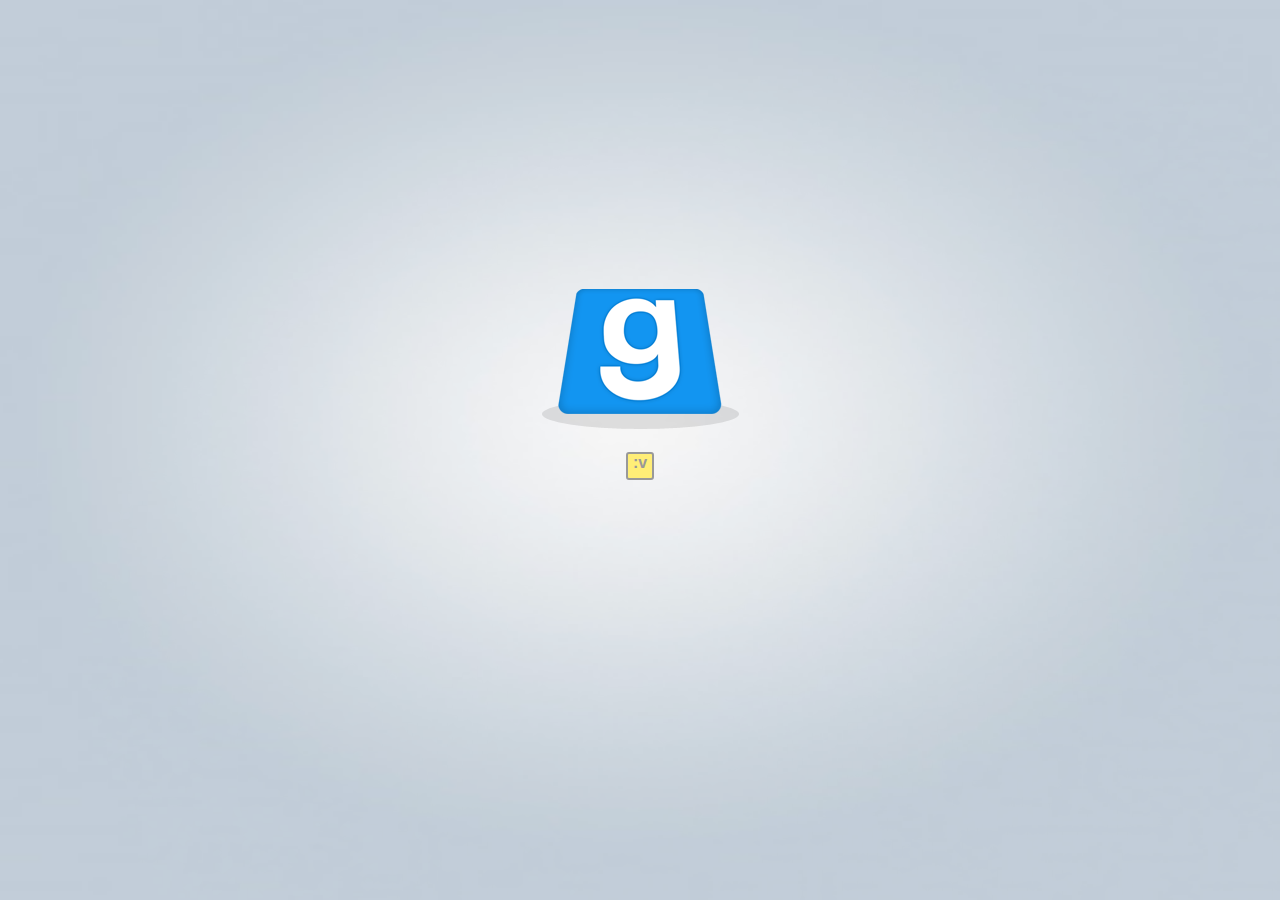
<file: index.html>
<html>
<head>
    <title>Loading..</title>
    <link rel="stylesheet" type="text/css" href="loading.css?3" />
    <script type="text/javascript" src="js/thirdparty/jquery.js"></script>
</head>
<body>

    <div id="background">
        <div id="container">
            <img src='img/gmod_logo_brave.png' class="bounce"/>

            <center>
                <br />
                <div class="walk">:v</div>
            </center>
        </div>
    </div>
    
    <script type="text/javascript">
        window.onload = function() {
            // Delay for 3 seconds (3000 milliseconds) and then redirect to home.html
            setTimeout(function() {
                window.location.href = "home";
            }, 3000); // 3-second delay
        }
    </script>

</body>
</html>
</file>
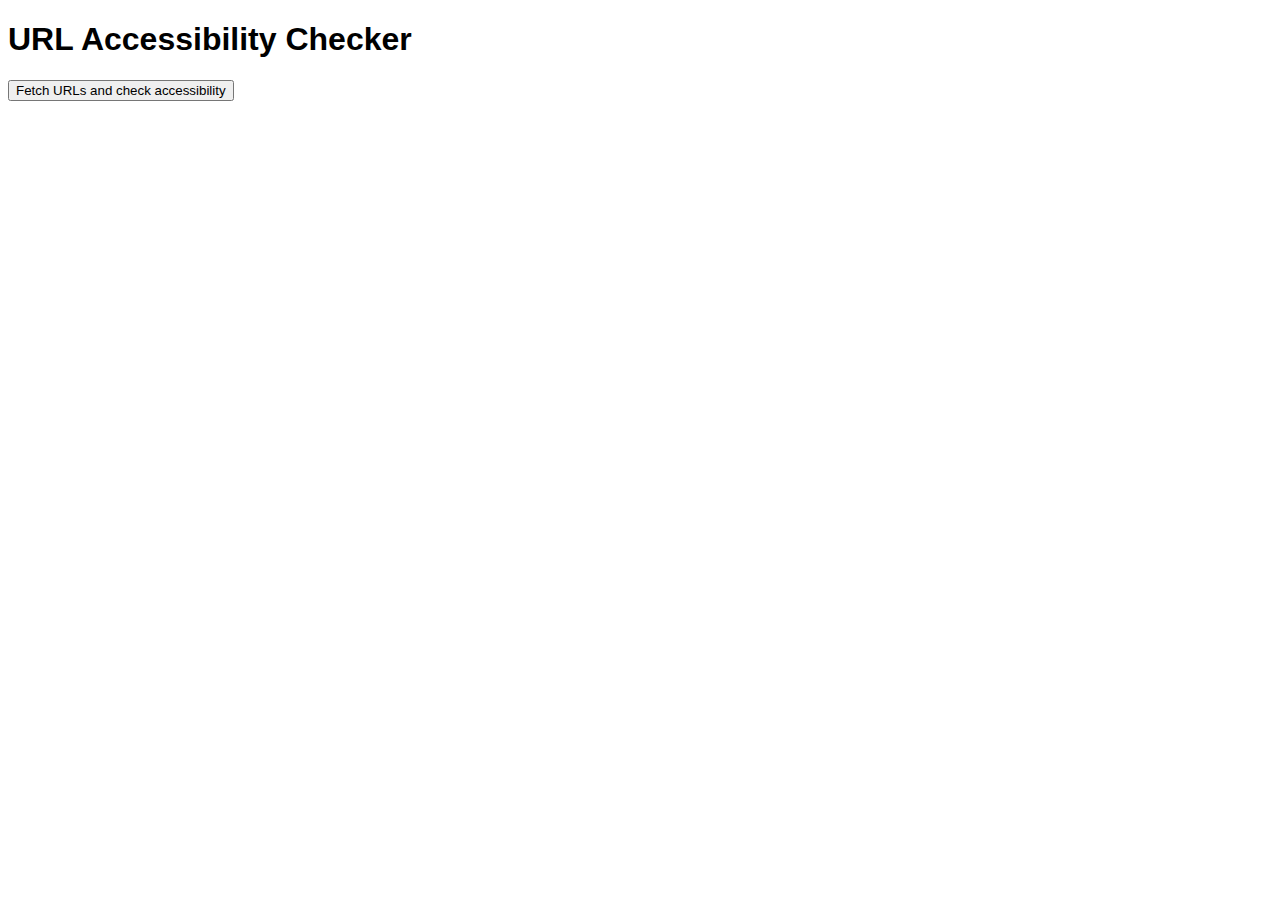
<file: r6.html>
<!DOCTYPE html>
<html lang="en">
<head>
    <meta charset="UTF-8">
    <meta name="viewport" content="width=device-width, initial-scale=1.0">
    <title>URL Accessibility Checker</title>
    <style>
        body {
            font-family: Arial, sans-serif;
        }
    </style>
</head>
<body>
    <h1>URL Accessibility Checker</h1>
    <button id="check-accessibility-btn">Fetch URLs and check accessibility</button>
    <div id="results"></div>
    <script>
        const URL_FILE = "https://raw.githubusercontent.com/monosans/proxy-list/refs/heads/main/proxies/http.txt";
        const RESULTS_DIV = document.getElementById('results');
        const CHECK_BTN = document.getElementById('check-accessibility-btn');

        // Add an event listener to the button to trigger the URL check
        CHECK_BTN.addEventListener('click', checkURLAccessibility);

        // Define a function to fetch the URLs from the GitHub repository
        async function fetchURLsFromGitHub() {
            try {
                const response = await fetch(URL_FILE);
                const text = await response.text();
                return text.split('\n').filter(line => line.trim() !== '' && !line.trim().startsWith('#'));
            } catch (error) {
                console.error('Error fetching URL list from GitHub:', error);
                return [];
            }
        }

        // Define a function to check if a URL is accessible
        async function isURLAccessible(url) {
            try {
                const response = await fetch(url, { method: 'HEAD', timeout: 10000 });
                return response.ok;
            } catch (error) {
                console.error('Failed to connect to', url, error);
                return false;
            }
        }

        // Define the main function to check URL accessibility
        async function checkURLAccessibility() {
            const urls = await fetchURLsFromGitHub();
            let results = '';

            for (const url of urls) {
                const isAccessible = await isURLAccessible(url);
                const resultText = isAccessible ? `${url} is accessible!` : `${url} seems to be blocked or inaccessible.`;
                results += `<p>${resultText}</p>`;

                // For large lists of URLs, this avoids overwhelming the UI with updates
                RESULTS_DIV.innerHTML = results;
            }
        }
    </script>
</body>
</html>
</file>
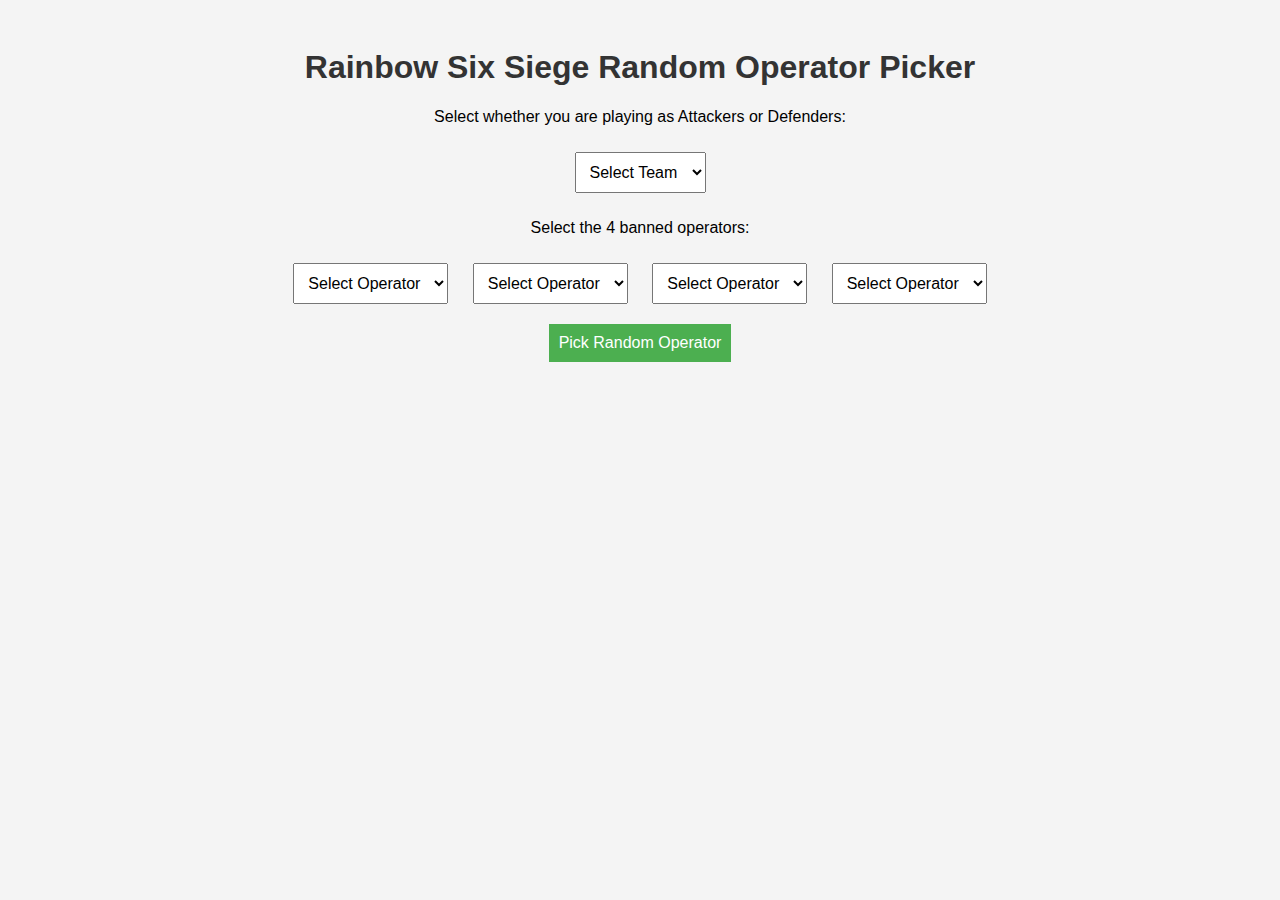
<file: r6p.html>
<!DOCTYPE html>
<html lang="en">
<head>
    <meta charset="UTF-8">
    <meta name="viewport" content="width=device-width, initial-scale=1.0">
    <title>Random R6 Operator Picker</title>
    <style>
        body {
            font-family: Arial, sans-serif;
            background-color: #f4f4f4;
            text-align: center;
            padding: 20px;
        }
        h1 {
            color: #333;
        }
        select, button {
            padding: 10px;
            margin: 10px;
            font-size: 16px;
        }
        button {
            background-color: #4CAF50;
            color: white;
            border: none;
            cursor: pointer;
        }
        button:hover {
            background-color: #45a049;
        }
        .result {
            margin-top: 20px;
            font-size: 20px;
        }
    </style>
</head>
<body>

    <h1>Rainbow Six Siege Random Operator Picker</h1>
    <p>Select whether you are playing as Attackers or Defenders:</p>

    <div>
        <select id="team">
            <option value="">Select Team</option>
            <option value="attack">Attackers</option>
            <option value="defense">Defenders</option>
        </select>
    </div>

    <p>Select the 4 banned operators:</p>

    <div>
        <select id="ban1">
            <option value="">Select Operator</option>
        </select>
        <select id="ban2">
            <option value="">Select Operator</option>
        </select>
        <select id="ban3">
            <option value="">Select Operator</option>
        </select>
        <select id="ban4">
            <option value="">Select Operator</option>
        </select>
    </div>

    <button onclick="pickRandomOperator()">Pick Random Operator</button>

    <div class="result" id="result"></div>

    <script>
        const attackers = [
            "Ash", "Thermite", "Twitch", "Blackbeard", "Jackal", "Zofia", 
            "Nomad", "Gridlock", "Iana", "Ace", "Flores", "Sens"
        ];

        const defenders = [
            "Mute", "Smoke", "Doc", "Rook", "Jäger", "Bandit", "Frost", "Valkyrie", 
            "Caveira", "Mira", "Lesion", "Kaid", "Mozzie", "Warden", "Oryx", "Aruni", 
            "Thunderbird", "Thorn"
        ];

        const banSelectors = ["ban1", "ban2", "ban3", "ban4"];
        
        function updateBannedOperators() {
            const team = document.getElementById("team").value;
            let operators = [];

            if (team === "attack") {
                operators = attackers;
            } else if (team === "defense") {
                operators = defenders;
            }

            banSelectors.forEach(id => {
                const select = document.getElementById(id);
                select.innerHTML = '<option value="">Select Operator</option>';
                operators.forEach(operator => {
                    const option = document.createElement("option");
                    option.value = operator;
                    option.textContent = operator;
                    select.appendChild(option);
                });
            });
        }

        document.getElementById("team").addEventListener("change", updateBannedOperators);

        function pickRandomOperator() {
            const team = document.getElementById("team").value;
            let availableOperators = [];

            if (team === "attack") {
                availableOperators = attackers;
            } else if (team === "defense") {
                availableOperators = defenders;
            } else {
                document.getElementById("result").textContent = "Please select a team!";
                return;
            }

            const bannedOperators = banSelectors.map(id => document.getElementById(id).value).filter(Boolean);
            const remainingOperators = availableOperators.filter(op => !bannedOperators.includes(op));

            if (remainingOperators.length === 0) {
                document.getElementById("result").textContent = "All operators are banned!";
                return;
            }

            const randomOperator = remainingOperators[Math.floor(Math.random() * remainingOperators.length)];
            document.getElementById("result").textContent = `Your random operator is: ${randomOperator}`;
        }
    </script>

</body>
</html>
</file>
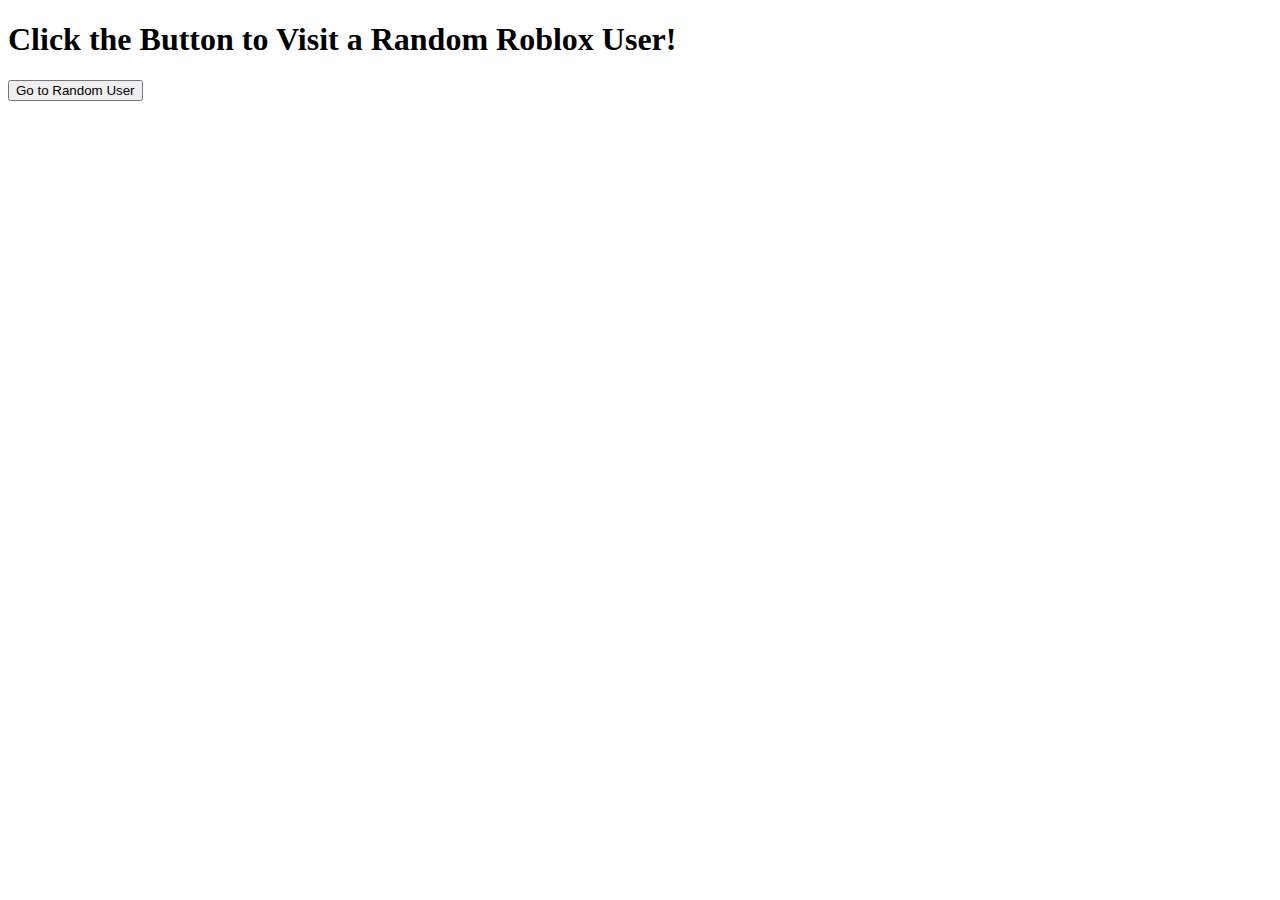
<file: roblox.html>
<!DOCTYPE html>
<html lang="en">
<head>
    <meta charset="UTF-8">
    <meta name="viewport" content="width=device-width, initial-scale=1.0">
    <title>Random Roblox User</title>
    <script>
        function getRandomRobloxUser() {
            // Generate a random user ID
            const randomUserId = Math.floor(Math.random() * 1500000000); // Random Roblox User ID range
            const robloxUrl = `https://www.roblox.com/users/${randomUserId}/profile`;

            // Redirect to the random user's profile
            window.location.href = robloxUrl;
        }
    </script>
</head>
<body>
    <h1>Click the Button to Visit a Random Roblox User!</h1>
    <button onclick="getRandomRobloxUser()">Go to Random User</button>
</body>
</html>
</file>
<file: loading.css>
BODY
{
	overflow: hidden;
	margin: 0px;

	background-position: center;
	background-size: cover;
}

#container
{
	position: fixed;
	text-align: center;
	left: 50%;
	top: 45%;
	margin-top: -120px;
	margin-left: -150px;
	width: 300px;
}

.progressbar
{
	margin: 0 auto;
	width: 150px;
	border-radius: 3px;
	text-align: left;
	padding: 1px;
	background-color: rgba( 0, 0, 0, 0.6 );
	float: right;
}

.reflection
{
	-webkit-box-reflect: below -1px -webkit-gradient(linear, left top, left bottom, from(transparent), from(rgba(0, 0, 0, 0.0)), to(rgba(255, 255, 255, 0.5)));
}

.progressbar .inner
{
	border-radius: 2px;
	background-color: rgba( 0, 240, 0, 1.0 );
	width: 0.2%;
	height: 11px;
}

#progress_text
{
	position: absolute;
	width: 500px;
	right: 170px;
	bottom: 0px;
	margin: 0 auto;
	text-align: right;
	font-size: 12px;
	font-family: helvetica;
	color: rgba( 0, 0, 0, 0.4);
	letter-spacing: -1px;
	text-shadow: 0px 0px 3px white;
	overflow: hidden;
	white-space: nowrap;
}

@-webkit-keyframes walk
{
	0%
	{
		-webkit-transform: rotateZ(0deg);
	}

	50%
	{
		-webkit-transform: rotateZ(180deg);
	}

	100%
	{
		-webkit-transform: rotateZ(360deg);
	}
}

.walk
{
	-webkit-animation-name: walk;
	-webkit-animation-duration: 10.0s;
	-webkit-animation-iteration-count: infinite;
	-webkit-animation-timing-function: linear;
	-webkit-perspective: 6000px;
	text-align: center;
	background-color: #fe7;
	width: 24px;
	height: 24px;
	color: #999;
	font-size: 16px;
	font-family: arial;
	font-weight: bold;
	border-radius: 3px;
	display: inline-block;
	border: 2px solid #999;
}

#spambox
{
	float: right;
	overflow: hidden;
	max-height: 100%;
}

#background
{
	background-image: url( 'img/bg.png' );
	background-size: 100% 100%;
	height: 100%;
}
body.dark #background
{
	background-image: url( 'img/bg_dark.png' );
}
body.dark
{
	color: #fff;
}

.server_info
{
	display: inline-block;
	font-family: "Helvetica Neue", Helvetica, Arial, sans-serif;
	background-image: -webkit-gradient( linear, 0 0, 90% 0, 100% 0, from( ), to( rgba( 0, 0, 0, 0 ) ), to( rgba( 0, 0, 0, 0 ) ) );
	background-image: -webkit-linear-gradient( left, rgba( 0, 0, 0, 0.4 ) 0%, rgba( 0, 0, 0, 0.03 ) 75%, rgba( 0, 0, 0, 0 ) 100% );
	padding: 20px;
	padding-right: 180px;
	visibility: hidden;
	white-space: nowrap;
}
.server_info.visible
{
	visibility: visible;
}
.server_info .text
{
	display: inline-block;
	vertical-align: top;

	line-height: 42px;
	font-size: xx-large;
}
.server_info img
{
	width: 128px;
	height: 128px;
	background: #666;
	margin-right: 16px;
}
</file>
